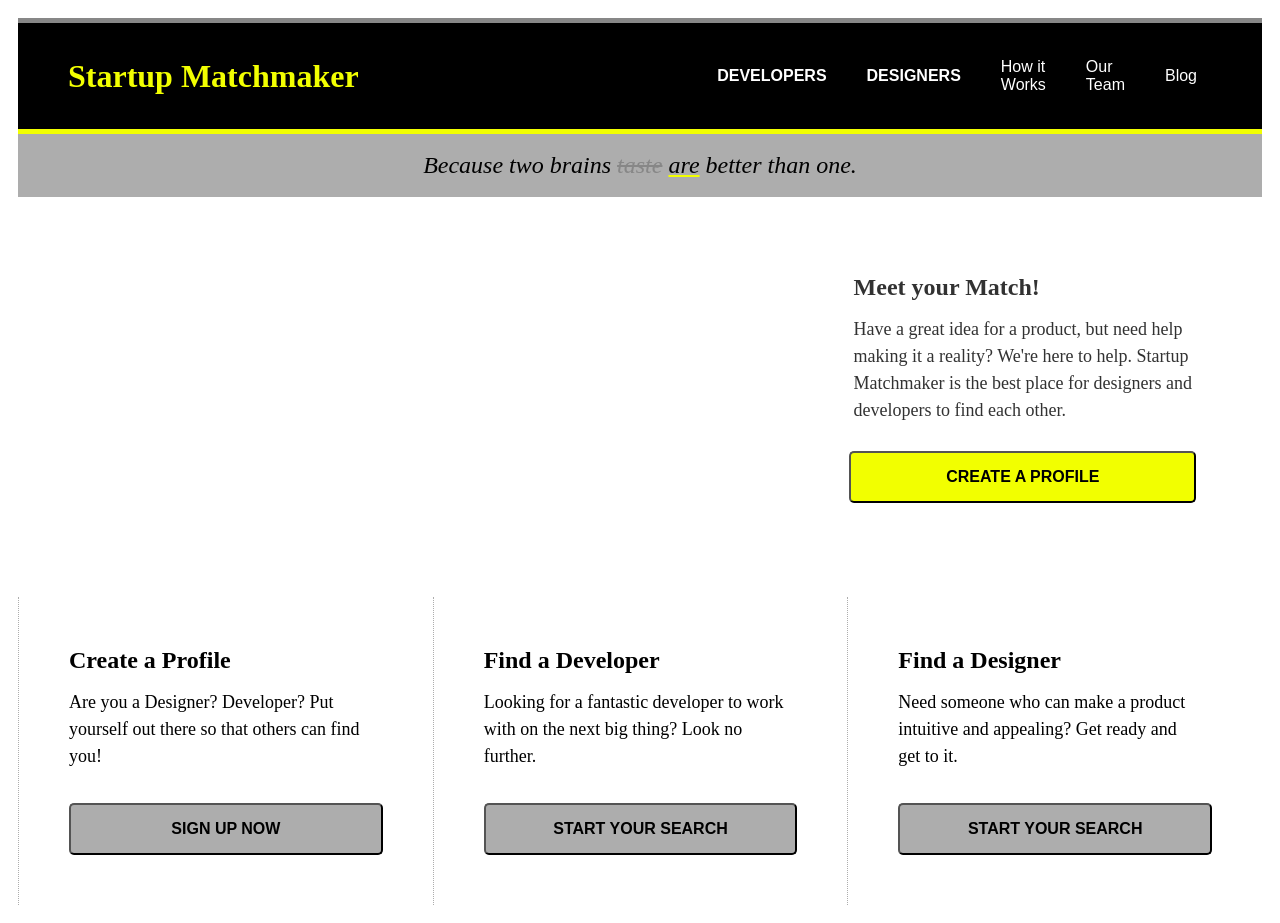
<file: startup-matchmaker/starter_code/index.html>
<!DOCTYPE html>
<html lang="en">
<head>
    <meta charset="UTF-8">
    <meta name="viewport" content="width=device-width, initial-scale=1.0">
    <title>Document</title>
    <link rel="stylesheet" href="css/styles.css">
</head>
<body>
    <header>
		<h1>Startup Matchmaker</h1>
		<nav>
		<!-- <h1 class="merriweather">Startup Matchmaker</h1> -->
		<nav class="oswald">
      <a href="developers.html" class="bold">Developers</a>
      <a href="designers.html" class="bold">Designers</a>		
      <a href="how.html">How it Works</a>			
      <a href="team.html">Our Team</a>			
      <a href="blog.html">Blog</a>
		</nav>
    </header>

    <main>
        <div class="merriweather">
            <h2 class="banner">Because two brains <span class="strike">taste</span> <span class="underline">are</span> better than one.</h2>
        </div>
        <div class="matchProfileBox">
            <div class="match">
            <section>
                <h2>Meet your Match!</h2>
                <p>Have a great idea for a product, but need help 
                    <br>
                    making it a reality? We're here to help. Startup 
                    <br>
                    Matchmaker is the best place for designers and 
                    <br>
                    developers to find each other.
                </p>
             </section>
             <button class="firstButton">Create A Profile</button>
             </div>
        </div>
        <div id="chooseLink">
            <div class="merriweather box">
                <h2>Create a Profile</h2>
                <p>Are you a Designer? Developer? Put <br>yourself out there
                    so that others can find<br> you!
                </p>
                <br>
                <button class="oswald bottomButton">Sign Up Now</button>
            </div>
            <div class="box">
                <h2>Find a Developer</h2>
                <p>Looking for a fantastic developer to work<br> with on the next
                    big thing? Look no<br> further.
                </p>
                <br>
                <button class="oswald bottomButton">Start Your Search</button>
            </div>
            <div class="box">
                <h2>Find a Designer</h2>
                <p>Need someone who can make a product<br> intuitive and appealing?
                    Get ready and<br> get to it.
                </p>
                <br>
                <button class="oswald bottomButton">Start Your Search</button>
            </div>
        </div>
        

    </main>
    
</body>
</html>
</file>
<file: startup-matchmaker/starter_code/css/styles.css>
h1, h2, h3, h4, h5, h6, p {
  margin: 0;
}
body {
  padding: 10px;
}

header {
  display: flex;
  justify-content: space-between;
  align-items: center;
  border-top: 5px solid #878787 ;
  border-bottom: 5px solid #f2ff00;
  padding: 15px 50px;
  background-color: black;
}
h1 {
  color: #f2ff00;
}
nav {
  width: 45%;
  display: flex;
  justify-content: space-between;
  align-items: center;
}
a {
  color: white;
  text-decoration: none;
  display: block;
  padding: 20px;
}
.bold {
  text-transform: uppercase;
  font-weight: bold;
}

.banner {
  background-color: #adadad;
  text-align: center;
  padding: 18px 0px;
  font-weight: normal;
  font-style: italic;
}
.strike {
  color: #878787;
  text-decoration: line-through;
}
.underline {
  text-decoration: underline solid #f2ff00;
}
p { 
  font-size: 18px;
  line-height: 1.5;
  padding: 15px 0;
}
.matchProfileBox {
  background-image: url("https://s3-us-west-2.amazonaws.com/s.cdpn.io/2522641/coworking.jpg");
  background-size: cover;
  background-position: 0px -300px;
  height: 400px;
  display: flex;
  justify-content: flex-end;
  align-items: center;

}
section {
  background-color: white; 
  padding: 40px 30px;
  padding-bottom: 100px;
  opacity: 0.8;
  margin: 40px;
  margin-top: 150px;
}
.match {
  display: flex;
  flex-direction: column;
  align-items: center;
}
.firstButton {
  text-transform: uppercase;
  font-weight: bold;
  text-align: center;
  background-color: #f2ff00;
  padding: 15px 95px;
  font-size: 16px; 
  position: relative;
  margin: 40px;
  bottom: 10.5em;
  border-radius: 5px;
}
#chooseLink {
display: flex;
flex-direction: row;
align-items: center;
}
.box {
  flex: 1;
  display: flex;
  flex-direction: column;
  padding: 50px;
  border-left: 1px dotted #adadad; 

}
.bottomButton{
  background-color: #adadad;
  position: normal;
  text-align: center;
  padding: 15px;
  font-size: 16px;
  font-weight: bold;
  text-transform: uppercase;
  border-radius: 5px;
}
/* Fonts, classes are so I can reuse the styles on a variety of elements */
.merriweather { font-family: 'Merriweather', serif; }
.oswald { font-family: 'Oswald', sans-serif; }
.lato { font-family: 'Lato', sans-serif; }
 
footer {
  color: white;
  background-color: black;
  padding: 10px 50px;
  
}
</file>
